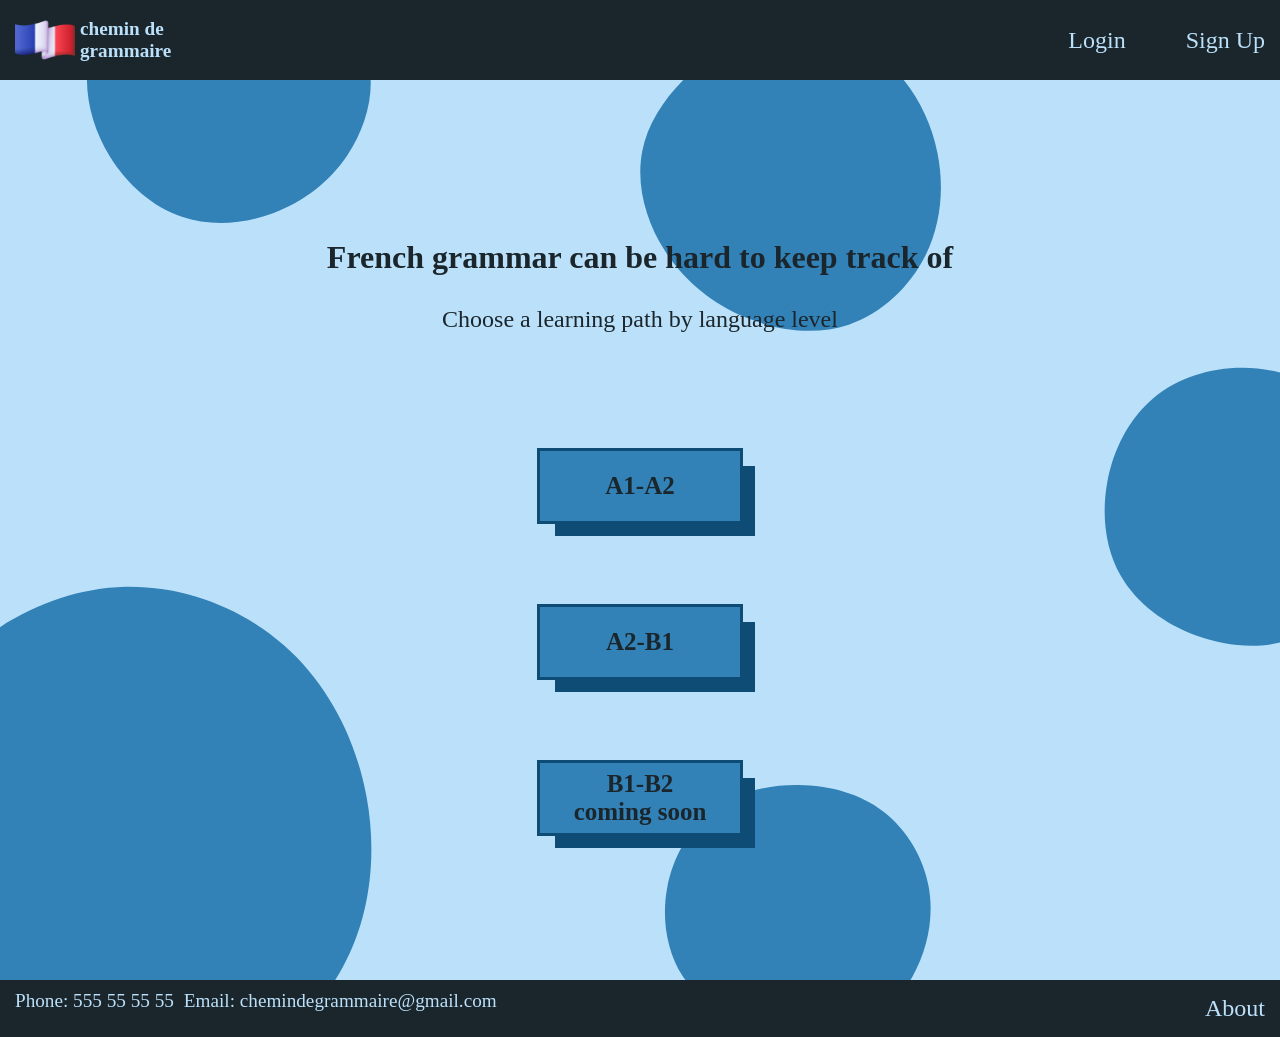
<file: index.html>
<!DOCTYPE html>
<html lang="en">
<head>
    <meta charset="UTF-8">
    <meta name="viewport" content="width=device-width, initial-scale=1.0">
    <title>chemin de grammaire</title>
    <link rel="stylesheet" href="css/style.css" />
</head>
<body>

    <header>
            <a href="index.html" class="logo">
                <img class="logo-photo" src="images/france-flag.png" alt="Logo Name">
                <h1>chemin de<br>grammaire</h1>
            </a>
        <nav>
            <ul>
                <li><a href="log-in.html">Login</a></li>
                <li><a href="sign-up.html">Sign Up</a></li>
            </ul>
        </nav>
    </header>



    <main>
        <section id="main-page">
            <h2 id="description">French grammar can be hard to keep track of</h2>
            <p id="choose-level">Choose a learning path by language level</p>
                <ul class="levels">
                    <li><a href="A1-A2.html"> <p><strong>A1-A2</strong></p></a></li>
                    <li><a href="A2-B1.html"> <p><strong>A2-B1</strong></p></a></li>
                    <li><a href="about.html"> <p><strong>B1-B2 <br> coming soon</strong></p></a></li>
                </ul>
        </section>
    </main>



    <footer>
      <ul>
        <li><a href="tel:+9955555555">Phone: 555 55 55 55</a></li>
        <li><a href="mailto:chemindegrammaire@gmail.com">Email: chemindegrammaire@gmail.com</a></li>
      </ul>
      <a href="about.html">About</a>
    </footer>
    
</body>
</html>
</file>
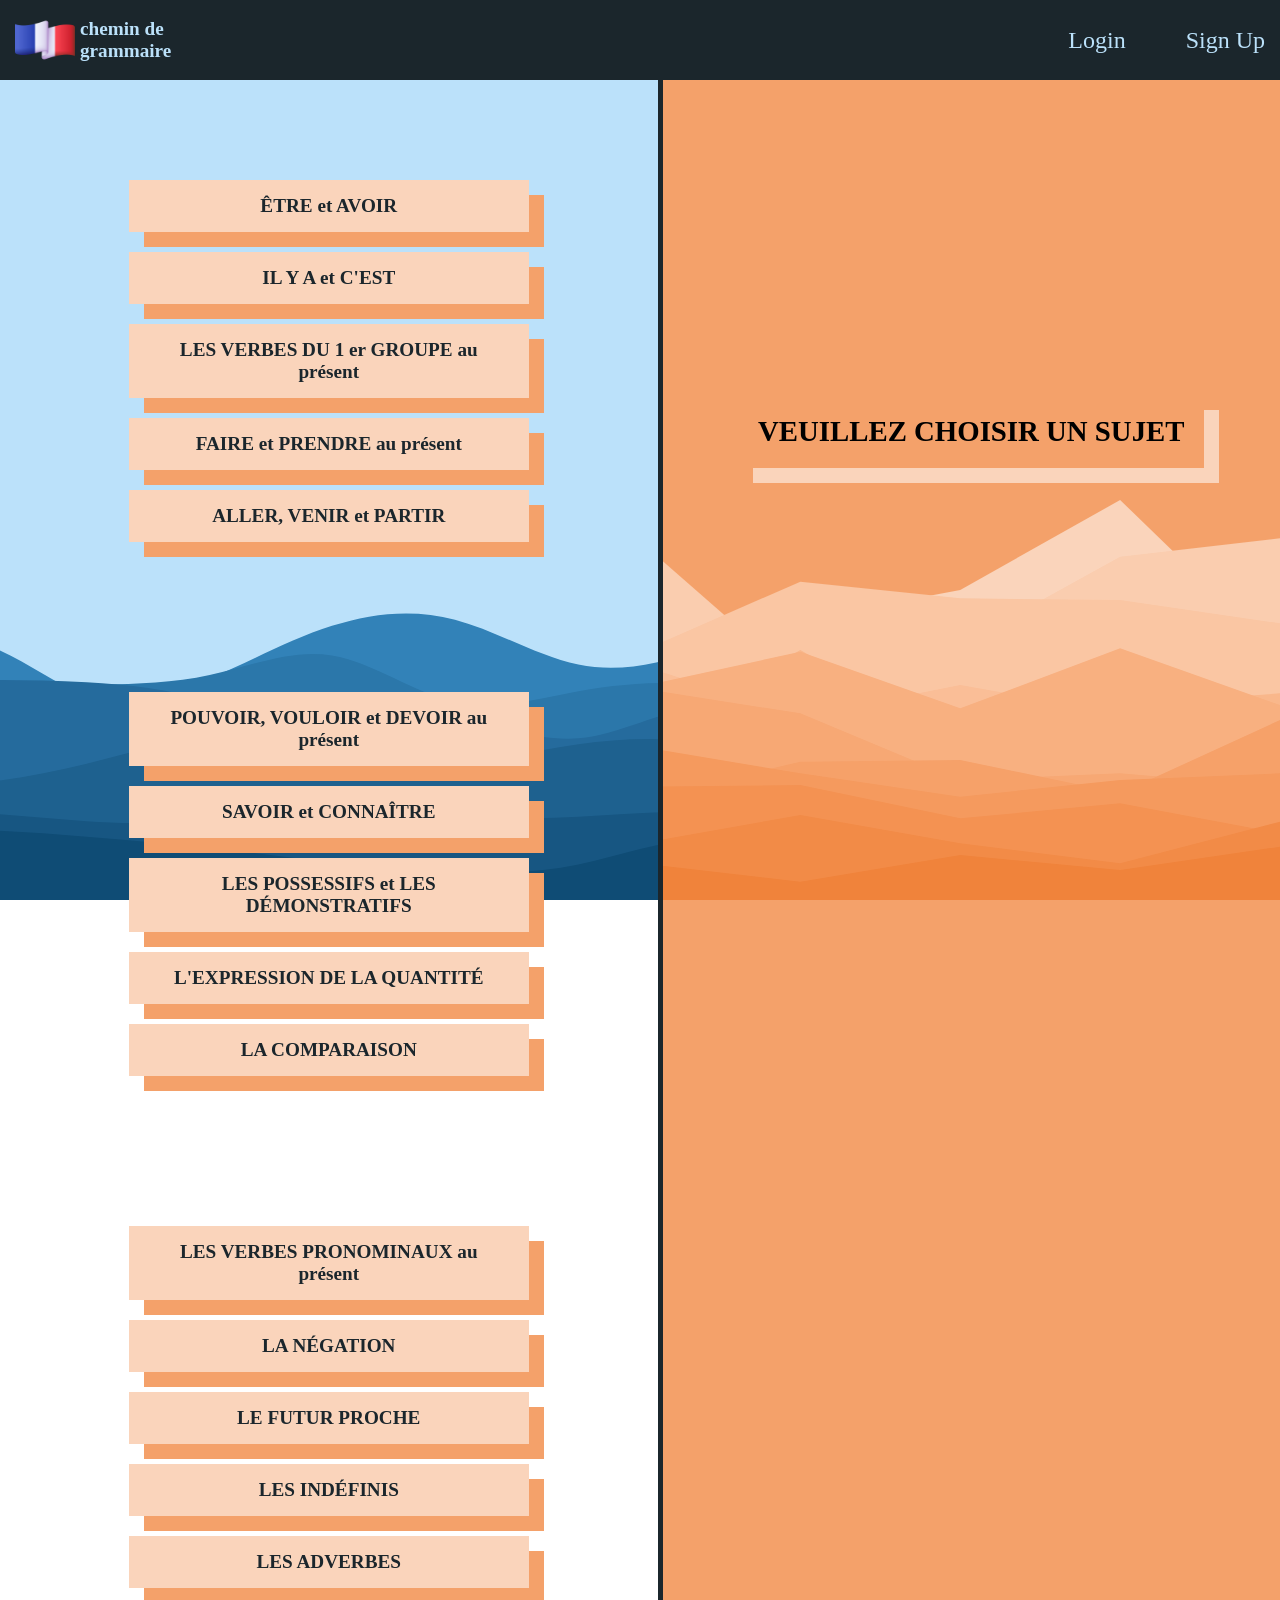
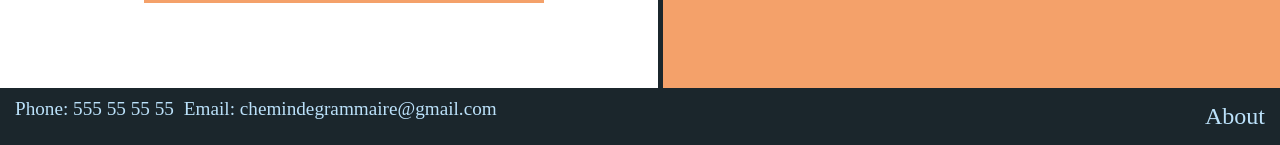
<file: A1-A2.html>
<!DOCTYPE html>
<html lang="en">
<head>
    <meta charset="UTF-8">
    <meta name="viewport" content="width=device-width, initial-scale=1.0">
    <title>Plus de sujets à venir</title>
    <link rel="stylesheet" href="css/style.css" />
</head>
<body>

    <header>
            <a href="index.html" class="logo">
                <img class="logo-photo" src="images/france-flag.png" alt="Logo Name">
                <h1>chemin de<br>grammaire</h1>
            </a>
        <nav>
            <ul>
                <li><a href="log-in.html">Login</a></li>
                <li><a href="sign-up.html">Sign Up</a></li>
            </ul>
        </nav>
    </header>



    <main id="A1-A2">

        <section class="roadmap-steps">

            <ul class="roadmap-steps__chapters1-5">
                <li><a href="#etre-avoir">ÊTRE et AVOIR</a></li>
                <li><a href="#il-y-a-cest">IL Y A et C'EST</a></li>
                <li><a href="#group1-present">LES VERBES DU 1 er GROUPE au présent</a></li>
                <li><a href="#faire-prendre">FAIRE et PRENDRE au présent</a></li>
                <li><a href="#aller-venir-partir">ALLER, VENIR et PARTIR</a></li>
            </ul>
        
            <ul class="roadmap-steps__chapters6-10">
                <li><a href="#pouvoir-vouloir-devoir">POUVOIR, VOULOIR et DEVOIR au présent</a></li>
                <li><a href="#savoir-connaitre">SAVOIR et CONNAÎTRE</a></li>
                <li><a href="#possesifs-demonstratifs">LES POSSESSIFS et LES DÉMONSTRATIFS</a></li>
                <li><a href="#expression-de-la-quantite">L'EXPRESSION DE LA QUANTITÉ</a></li>
                <li><a href="#comparaison">LA COMPARAISON</a></li>
            </ul>
        
            <ul class="roadmap-steps__chapters11-15">
                <li><a href="#verbes-pronominaux">LES VERBES PRONOMINAUX au présent</a></li>
                <li><a href="#negation">LA NÉGATION</a></li>
                <li><a href="#future-proche">LE FUTUR PROCHE</a></li>
                <li><a href="#indefinis">LES INDÉFINIS</a></li>
                <li><a href="#adverbes">LES ADVERBES</a></li>
            </ul>

        </section>



        <section class="details-for-every-topic">

            <div id="etre-avoir" class="detailed-content">
                <h2>ÊTRE et AVOIR</h2>

                <h3>conjugaison au présent (Être)</h3>
                <ul>
                    <li>je suis</li>
                    <li>tu es</li>
                    <li>il/elle/on est</li>
                    <li>nous sommes</li>
                    <li>vous êtes</li>
                    <li>ils/elles/on sont</li>
                </ul>

                <h3>conjugaison au présent (Avoir)</h3>
                <ul>
                    <li>j'ai</li>
                    <li>tu as</li>
                    <li>il/elle/on a</li>
                    <li>nous avons</li>
                    <li>vous avez</li>
                    <li>ils/elles/on ont</li>
                </ul>
            </div>

            <div id="il-y-a-cest" class="detailed-content">
                <h2>IL Y A/IL N'Y A PAS DE...</h2>
                <p>Il y a un bon film à la télévision. Il n'y a pas de problème!</p>

                <h2>C'EST/ CE N'EST PAS</h2>
                <p>C'est mercredi soir. Ce n'est pas joli.</p>
                <p>Qu'est-ce que c'est? - C'est / Ce n'est pas / Ce sont / Ce ne sont pas... </p>
                <p>C'est un film italien. C'est la capitale du Portugal. Ce sont des livres de poche.</p>
                <p>Qui est-ce? C'est qui? - C'est / Ce sont...</p>
                <p>C'est Virginie! Ce sont les amis de Jérôme. C'est le professeur de Pierre.</p>

                <h5>REMARQUE</h5>
                <p class="additional-content">« C'est » exprime l'identité (c'est un ami, c'est Paul) ou un commentaire (c'est facile). « Il y a » exprime la présence, l'existence, la localisation (il y a une pharmacie ici = une pharmacie existe ici).</p>

                <h2>L'ADJECTIF QUALIFICATIF</h2>
                <ul>
                    <li>un garçon intelligent il est intelligent <span class="sub-sub-information">(masculin singulier)</span></li>
                    <li>une fille intelligente elle est intelligente <span class="sub-sub-information"> (féminin singulier)</span></li>
                    <li>des garçons intelligents ils sont intelligents<span class="sub-sub-information">(masculin pluriel)</span></li>
                    <li>des filles intelligentes elles sont intelligentes<span class="sub-sub-information">(féminin pluriel)</span></li>
                </ul>
                <h3>PLACE DE L'ADJECTIF</h3>
                <ul>
                    <li>En général, après le nom: une voiture confortable, un film extraordinaire.</li>
                    <li>Toujours après le nom pour la nationalité et la couleur: un auteur allemand, un stylo bleu.</li>
                    <li>Souvent avant le nom pour: bon, mauvais, petit, grand, beau, nouveau, jeune, vieux... :une belle femme, un bon gâteau, une mauvaise idée...</li>
                </ul>
            </div>
            
            <div id="group1-present" class="detailed-content">
                <h2>LE PRÉSENT DES VERBES EN -ER</h2>
                <h4>Exemple: TROUVER</h4>
                    <ul>
                        <li><strong>Forme affirmative</strong></li>
                        <li>Je trouve</li>
                        <li>Tu trouves</li>
                        <li>Il/Elle/On trouve</li>
                        <li>Nous trouvons</li>
                        <li>Vous trouvez</li>
                        <li>Ils/Elles/On trouvent</li>
                    </ul>
                    <ul>
                        <li><strong>Forme négative</strong></li>
                        <li>Je ne trouve pas</li>
                        <li>Tu ne trouves pas</li>
                        <li>Il/Elle/On ne trouve pas</li>
                        <li>Nous ne trouvons pas</li>
                        <li>Vous ne trouvez pas</li>
                        <li>Ils/Elles/On ne trouvent pas</li>
                    </ul>

                <h3>VALEUR DU PRÉSENT</h3>
                <p>On utilise le présent pour exprimer une action régulière - je travaille ici (tous les jours) - ou momentanée - je travaille ici (maintenant, particulièrement).</p>
            </div>

            <div id="faire-prendre" class="detailed-content">
                <h2>FAIRE</h2>
                <ul>
                    <li><strong>Forme affirmative</strong></li>
                    <li>Je fais</li>
                    <li>Tu fais</li>
                    <li>Il/Elle/On fait</li>
                    <li>Nous faisons</li>
                    <li>Vous faites</li>
                    <li>Ils/Elles/On font</li>
                </ul>
                <ul>
                    <li><strong>Forme négative</strong></li>
                    <li>Je ne fais pas</li>
                    <li>Tu ne fais pas</li>
                    <li>Il/Elle/On ne fait pas</li>
                    <li>Nous ne faisons pas</li>
                    <li>Vous ne faites pas</li>
                    <li>Ils/Elles/On ne font pas</li>
                </ul>

                <h2>PRENDRE</h2>
                <ul>
                    <li><strong>Forme affirmative</strong></li>
                    <li>Je prends</li>
                    <li>Tu prennes</li>
                    <li>Il/Elle/On prend</li>
                    <li>Nous prenons</li>
                    <li>Vous prenez</li>
                    <li>Ils/Elles/On prennent</li>
                </ul>
                <ul>
                    <li><strong>Forme négative</strong></li>
                    <li>Je ne prends pas</li>
                    <li>Tu ne prends pas</li>
                    <li>Il/Elle/On ne prend pas</li>
                    <li>Nous ne prenons pas</li>
                    <li>Vous ne prenez pas</li>
                    <li>Ils/Elles/On ne prennent pas</li>
                </ul>

            </div>

            <div id="aller-venir-partir" class="detailed-content">
                <h2>ALLER</h2>
                <ul>
                    <li><strong>Forme affirmative</strong></li>
                    <li>Je vais</li>
                    <li>Tu vas</li>
                    <li>Il/Elle/On va</li>
                    <li>Nous allons</li>
                    <li>Vous allez</li>
                    <li>Ils/Elles/On vont</li>
                </ul>
                <ul>
                    <li><strong>Forme négative</strong></li>
                    <li>Je ne vais pas</li>
                    <li>Tu ne vas pas</li>
                    <li>Il/Elle/On ne va pas</li>
                    <li>Nous ne allons pas</li>
                    <li>Vous ne allez pas</li>
                    <li>Ils/Elles/On ne vont pas</li>
                </ul>

                <h2>VENIR</h2>
                <ul>
                    <li><strong>Forme affirmative</strong></li>
                    <li>Je viens</li>
                    <li>Tu viens</li>
                    <li>Il/Elle/On vient</li>
                    <li>Nous venons</li>
                    <li>Vous venez</li>
                    <li>Ils/Elles/On viennent</li>
                </ul>
                <ul>
                    <li><strong>Forme négative</strong></li>
                    <li>Je ne viens pas</li>
                    <li>Tu ne viens pas</li>
                    <li>Il/Elle/On ne vient pas</li>
                    <li>Nous ne venons pas</li>
                    <li>Vous ne venez pas</li>
                    <li>Ils/Elles/On ne viennent pas</li>
                </ul>
                
                <h2>PARTIR</h2>
                <ul>
                    <li><strong>Forme affirmative</strong></li>
                    <li>Je pars</li>
                    <li>Tu pars</li>
                    <li>Il/Elle/On part</li>
                    <li>Nous partons</li>
                    <li>Vous partez</li>
                    <li>Ils/Elles/On partent</li>
                </ul>
                <ul>
                    <li><strong>Forme négative</strong></li>
                    <li>Je ne pars pas</li>
                    <li>Tu ne pars pas</li>
                    <li>Il/Elle/On ne part pas</li>
                    <li>Nous ne partons pas</li>
                    <li>Vous ne partez pas</li>
                    <li>Ils/Elles/On ne partent pas</li>
                </ul>
            </div>

            <div id="pouvoir-vouloir-devoir" class="detailed-content">
                <h2>POUVOIR</h2>
                <ul>
                    <li><strong>Forme affirmative</strong></li>
                    <li>Je peux</li>
                    <li>Tu peux</li>
                    <li>Il/Elle/On peut</li>
                    <li>Nous pouvons</li>
                    <li>Vous pouvez</li>
                    <li>Ils/Elles/On peuvent</li>
                </ul>
                <ul>
                    <li><strong>Forme négative</strong></li>
                    <li>Je ne peux pas</li>
                    <li>Tu ne peux pas</li>
                    <li>Il/Elle/On ne peut pas</li>
                    <li>Nous ne pouvons pas</li>
                    <li>Vous ne pouvez pas</li>
                    <li>Ils/Elles/On ne peuvent pas</li>
                </ul>
                <p class="sub-information">Demander, donner la permission ou, au contraire, interdire</p>
                <p class="sub-sub-information">Maman, est-ce que je peux aller chez Vincent? - Oui, tu peux aller chez Vincent.</p>

                <p class="sub-information">Demander à quelqu'un de faire quelque chose</p>
                <p class="sub-sub-information">Tu peux venir avec moi? Est-ce que vous pouvez répéter lentement, s'il vous plaît?</p>

                <h2>VOULOIR</h2>
                <ul>
                    <li><strong>Forme affirmative</strong></li>
                    <li>Je veux</li>
                    <li>Tu veux</li>
                    <li>Il/Elle/On veut</li>
                    <li>Nous voulons</li>
                    <li>Vous voulez</li>
                    <li>Ils/Elles/On veulent</li>
                </ul>
                <ul>
                    <li><strong>Forme négative</strong></li>
                    <li>Je ne veux pas</li>
                    <li>Tu ne veux pas</li>
                    <li>Il/Elle/On ne veut pas</li>
                    <li>Nous ne voulons pas</li>
                    <li>Vous ne voulez pas</li>
                    <li>Ils/Elles/On ne veulent pas</li>
                </ul>
                <p class="sub-information">Proposition</p>
                <p class="sub-sub-information">Vous voulez un café? Tu veux aller au cinéma?</p>

                <p class="sub-information">Volonté</p>
                <p class="sub-sub-information">Elle veut étudier l'espagnol. Nous ne voulons pas quitter Prague.</p>

                <h2>DEVOIR</h2>
                <ul>
                    <li><strong>Forme affirmative</strong></li>
                    <li>Je dois</li>
                    <li>Tu dois</li>
                    <li>Il/Elle/On doit</li>
                    <li>Nous devons</li>
                    <li>Vous devez</li>
                    <li>Ils/Elles/On doivent</li>
                </ul>
                <ul>
                    <li><strong>Forme négative</strong></li>
                    <li>Je ne dois pas</li>
                    <li>Tu ne dois pas </li>
                    <li>Il/Elle/On ne doit pas</li>
                    <li>Nous ne devons pas</li>
                    <li>Vous ne devez pas</li>
                    <li>Ils/Elles/On ne doivent pas</li>
                </ul>

                <p class="sub-information">Obligation</p>
                <p class="sub-sub-information">Nous devons réserver des billets de train. Qu'est-ce que je dois faire? Tu dois partir ?</p>

            </div>

            <div id="savoir-connaitre" class="detailed-content">
                <h2>SAVOIR</h2>
                <ul>
                    <li><strong>Forme affirmative</strong></li>
                    <li>Je sais</li>
                    <li>Tu sais</li>
                    <li>Il/Elle/On sait</li>
                    <li>Nous savons</li>
                    <li>Vous savez</li>
                    <li>Ils/Elles/On savent</li>
                </ul>
                <ul>
                    <li><strong>Forme négative</strong></li>
                    <li>Je ne sais pas</li>
                    <li>Tu ne sais pas</li>
                    <li>Il/Elle/On ne sait pas</li>
                    <li>Nous ne savons pas</li>
                    <li>Vous ne savez pas</li>
                    <li>Ils/Elles/On ne savent pas</li>
                </ul>

                <p class="sub-information">Avec qui, que, pourquoi, quand, où, comment...</p>
                <p class="sub-sub-information">Je sais où il habite. Vous savez quand il arrive? Tu sais qu'il est marié ?</p>

                <p class="sub-information">Avec un infinitif</p>
                <p class="sub-sub-information">Je sais conduire. Il ne sait pas nager.</p>

                <p class="sub-information">Seul, comme réponse</p>
                <p class="sub-sub-information">Où est Guillaume? - Je ne sais pas ! <br> Agathe travaille à Paris. - Oui, je sais!</p>
                
                <h2>CONNAÎTRE</h2>
                <ul>
                    <li><strong>Forme affirmative</strong></li>
                    <li>Je connais</li>
                    <li>Tu connais</li>
                    <li>Il/Elle/On connait</li>
                    <li>Nous connaissons</li>
                    <li>Vous connaissez</li>
                    <li>Ils/Elles/On connaissent</li>
                </ul>
                <ul>
                    <li><strong>Forme négative</strong></li>
                    <li>Je ne connais pas</li>
                    <li>Tu ne connais pas</li>
                    <li>Il/Elle/On ne connait pas</li>
                    <li>Nous ne connaissons pas</li>
                    <li>Vous ne connaissez pas</li>
                    <li>Ils/Elles/On ne connaissent pas</li>
                </ul>

                <p class="sub-information">Un lieu</p>
                <p class="sub-sub-information">Je connais un bon restaurant. Il connaît bien l'Amérique latine. Tu connais Fontainebleaи ?</p>

                <p class="sub-information">Une personne</p>
                <p class="sub-sub-information">Vous connaissez Virginie ? Je ne connais pas ce cinéaste.</p>
            </div>

            <div id="possesifs-demonstratifs" class="detailed-content">
                <h2>LES ADJECTIFS POSSESSIFS</h2>
                <ul>
                    <li><strong>Masculin</strong></li>
                    <li>mon père</li>
                    <li>ton père</li>
                    <li>son père</li>
                    <li>notre père</li>
                    <li>votre père</li>
                    <li>leur père</li>
                </ul>

                <ul>
                    <li><strong>Féminin</strong></li>
                    <li>ma mère</li>
                    <li>ton mère</li>
                    <li>sa mère</li>
                    <li>notre mère</li>
                    <li>votre mère</li>
                    <li>leur mère</li>
                </ul>

                <ul>
                    <li><strong>Pluriel</strong></li>
                    <li>mes parents</li>
                    <li>tes parents</li>
                    <li>ses parents</li>
                    <li>nos parents</li>
                    <li>vos parents</li>
                    <li>leurs parents</li>
                </ul>

                <p class="sub-information">L'adjectif possessif s'accorde avec le nom qui suit.</p>
                <ul class="special-sub-information">
                <li>le sac -> mon sac, ton sac, son sac...</li>
                <li>la voiture -> ma voiture, ta voiture, sa voiture...</li>
                <li>les problèmes -> mes problèmes, tes problèmes, ses problèmes...</li>
                </ul>

                <p class="sub-information">Quand "on" remplace  "nous", les possessifs sont notre et nos.</p>
                <p class="sub-sub-information">On prend notre sac et nos clés.</p>

                <div class="special-information">
                <p>Si le mot féminin commence par une voyelle, on remplace ma, ta, sa par mon, ton, son.</p>
                <ul class="special-sub-information">
                <li>ma amie -> mon amie</li>
                <li>ta idée -> ton idée</li>
                <li>sa opinion -> son opinion</li>
                </ul>
                </div>


                <h2>LES ADJECTIFS DÉMONSTRATIFS</h2>
                <p>L'adjectif démonstratif s'accorde avec le nom qui suit.</p>
                <ul>
                    <li>le pantalon -> ce pantalon</li>
                    <li>la jupe -> cette jupe</li>
                    <li>les pantalons -> ces pantaloons</li>
                    <li>les jupes -> ces jupes</li>
                </ul>

                <p class="sub-information">Si le nom masculin ou l'adjectif commencent par a, e, i, o, u, et parfois h: ce = cet</p>
                <ul class="sub-sub-information">
                    <li>un appartement -> cet appartement</li>
                    <li>un hôtel -> cet hôtel</li>
                    <li>un acident -> cet accident, cet horrible accident</li>
                </ul>
            </div>


            <div id="expression-de-la-quantite" class="detailed-content">
                <h2>UNE CERTAINE QUANTITÉ, NON PRÉCISÉE</h2>
                <div>
                <h3>DU + nom masculin</h3>
                <ul>
                    <li>le pain -> du pain</li>
                    <li>le beurre -> du beurre</li>
                    <li>le poulet -> du poulet</li>
                </ul>

                <h3>PAS DE + nom masculin</h3>
                <ul>
                    <li>pas de pain</li>
                    <li>pas de beurre</li>
                    <li>pas de poulet</li>
                </ul>
                </div>

                <div>
                    <h3>DE LA + nom féminin</h3>
                    <ul>
                        <li>la confiture -> de la confiture</li>
                        <li>la sauce -> de la sauce</li>
                    </ul>

                    <h3>PAS DE + nom féminin</h3>
                    <ul>
                        <li>pas de confiture</li>
                        <li>pas de sauce</li>
                    </ul>
                </div>

                <div>
                    <h3>DE L'+ nom commençant par une voyelle ou un h</h3>
                    <ul>
                        <li>l`eau -> de l`eau</li>
                        <li>l`huile -> de l`huile</li>
                    </ul>

                    <h3>PAS D' + nom commençant par une voyelle ou un h </h3>
                    <ul>
                        <li>pas d`eau</li>
                        <li>pas d`huile</li>
                    </ul>
                </div>

                <div>
                    <h3>DES + nom pluriel</h3>
                    <ul>
                        <li>les céréales -> des céréales</li>
                        <li>les fruits -> des fruits</li>
                    </ul>

                    <h3>PAS DES + nom pluriel</h3>
                    <ul>
                        <li>pas de céréales </li>
                        <li>pas de fruits</li>
                    </ul>
                </div>



                <h2>UNE QUANTITÉ PRÉCISÉE</h2>
                <ul>
                    <li>Un kilo <strong>de</strong> pommes de terre, un kilo <strong>d'</strong>oranges</li>
                    <li>300 grammes <strong>de</strong> cerises</li>
                    <li>Un litre <strong>de</strong> lait, un litre <strong>d'</strong>huile</li>
                    <li>Un tube <strong>de</strong> dentifrice</li>
                    <li>Un pot <strong>de</strong> confiture</li>
                    <li>Un paquet <strong>de</strong> biscuits</li>
                    <li>Une boîte <strong>de</strong> petits pois</li>
                    <li>Une bouteille <strong>de</strong> cidre, une bouteille <strong>d'</strong>eau</li>
                    <li>Trop <strong>de</strong> sucre</li>
                    <li>Beaucoup <strong>de</strong> problèmes, beaucoup <strong>d'</strong>amis</li>
                    <li>Un peu <strong>de</strong> crème</li>
                    <li>Quelques tomates</li>
                    <li>Trois ou quatre oranges</li>
                </ul>
            </div>




            <div id="comparaison" class="detailed-content">
                <h2>LE COMPARATIF</h2>
                <div>
                    <h3>PLUS + adjectif ou adverbe + QUE</h3>
                    <p>Marseille est plus grand qu'Avignon.</p>
                    <p>Lise parle plus clairement que Frédéric.</p>

                    <div class="special-information">
                        <p><s>plus bien</s> = mieux</p>
                        <p><s>plus bon</s> = meilleur</p>
                    </div>

                    <h3>verbe + PLUS QUE</h3>
                    <p>Alain travaille plus que son collègue.</p>
                    <p>Michel joue du piano mieux que moi.</p>

                    <h3>PLUS DE + nom + QUE</h3>
                    <p>J'ai plus de travail qu'avant.</p>
                    <p>Clémentine a plus d'amis que Christine.</p>
                </div>

                <div>
                    <h3>MOINS + adjectif ou adverbe + QUE</h3>
                    <p>Avignon est moins grand que Marseille.</p>
                    <p>Henri téléphone moins souvent que Benoît.</p>

                    <h3>verbe + MOINS QUE</h3>
                    <p>Elle fume moins qu'avant.</p>

                    <h3>MOINS DE + nom + QUE</h3>
                    <p>Ils ont moins d'argent qu'avant.</p>
                    <p>Léa fait moins de voyages qu'Angélique.</p>
                </div>

                <div>
                    <h3>AUSSI + adjectif ou adverbe + QUE</h3>
                    <p>Jeanne est aussi jolie que Viviane.</p>
                    <p>La Bourgogne est aussi belle que la Bretagne.</p>
                    <p>Frank joue aussi bien de la flûte que Cédric.</p>


                    <h3>verbe + AUTANT QUE</h3>
                    <p>Il travaille autant que sa femme.</p>

                    <h3>AUTANT DE + nom + QUE</h3>
                    <p>Luc a autant de clients que l'année dernière.</p>
                    <p>Il y a autant de touristes que d'habitude.</p>
                </div>


                <h2>LE SUPERLATIF</h2>
                <h3>LE PLUS, LA PLUS, LES PLUS</h3>
                <p>Ma ville est la plus belle ville du monde ! Victor Hugo est l'écrivain français le plus connu.</p>

                <h3>LE MOINS, LA MOINS, LES MOINS</h3>
                <p>Ce billet d'avion est le moins cher. L'exercice n° 15 est le moins difficile.</p>

                <h2>AUTRE STRUCTURE DE COMPARAISON</h2>
                <h3>COMME</h3>
                <p>Comme son père, David est grand. Je fais comme toi, je prends un café.</p>
            </div>


            <div id="verbes-pronominaux" class="detailed-content">
                <h2>STRUCTURE DES VERBES PRONOMINAUX</h2>
                <p>Tous les verbes pronominaux sont composés d'un pronom et d'un verbe: se <strong>lever</strong>, <strong>se préparer</strong>, <strong>s'habiller</strong>. La conjugaison est celle du verbe de base.</p>

                <h3>SE COUCHER</h3>
                <ul>
                    <li><strong>Forme affirmative</strong></li>
                    <li>Je me couche</li>
                    <li>Tu te couches</li>
                    <li>Il/Elle/On se couche</li>
                    <li>Nous nous couchons</li>
                    <li>Vous vous couchez</li>
                    <li>Ils/Elles se couchent</li>
                </ul>

                <ul>
                    <li><strong>Forme négative</strong></li>
                    <li>Je ne me couche pas</li>
                    <li>Tu ne te couches pas</li>
                    <li>Il/Elle/On ne se couche pas</li>
                    <li>Nous ne nous couchons pas</li>
                    <li>Vous ne vous couchez pas</li>
                    <li>Ils/Elles ne se couchent pas</li>
                </ul>
                
                <h2>VERBES PRONOMINAUX RÉFLÉCHIS</h2>
                <p>On fait l'action sur soi-même.</p>
                <p><strong>LAVER</strong>: Je lave la voiture. -> <strong>SE LAVER</strong>: Je <strong>me</strong> lave. (je lave moi-même)</p>
                <p><strong>COUCHER</strong>: Je couche le bébé à 19 heures. -> <strong>SE COUCHER</strong>: Je <strong>me</strong> couche à 23 heures.</p>


                <h2>VERBES PRONOMINAUX RÉCIPROQUES</h2>
                <p>Deux personnes font l'action l'une vers l'autre.</p>
                <p><strong>AIMER</strong> : Christian aime Anne. -> <strong>S'AIMER</strong> : Christian et Anne <strong>s'aiment</strong>. (l'un l'autre)</p>
                <p><strong>TÉLÉPHONER</strong> : Je téléphone à Michel. -> <strong>SE TÉLÉPHONER</strong> : Michel et moi, nous <strong>nous</strong> téléphonons tous les jours.</p>


                <h2>AUTRES VERBES PRONOMINAUX</h2>
                <p><strong>SE SOUVENIR DE</strong> : Je <strong>me</strong> souviens de cette soirée !</p>
                <p><strong>SE MOQUER DE</strong> : Il <strong>se</strong> moque de moi.</p>
            </div>

            <div id="negation" class="detailed-content">
                <h2>LA NÉGATION COMPLEXE</h2>

                <h3>Sur la construction NE + verbe conjugué + PAS, il existe des variations :</h3>
                <p>Je ne comprends pas du tout!</p>
                <p>Il ne parle pas un mot de français.</p>

                <h3>NE + verbe conjugué + PLUS</h3>
                <p>Je ne sais plus. (expression idiomatique = j'ai oublié)</p>
                <p>Il ne joue plus au rugby. (maintenant, il joue au tennis)</p>

                <h3>NE + verbe conjugué + JAMAIS</h3>
                <p>Vous allez quelquefois au théâtre? - Non, nous n'allons jamais au théâtre.</p>
                <p>Il téléphone de temps en temps à son oncle ? - Non, il ne téléphone jamais à son oncle.</p>

                <h3>NE + verbe conjugué + PERSONNE</h3>
                <p>Elle connaît quelqu'un ? - Non, elle ne connaît personne ici.</p>
                <p>Tu vois quelqu'un? - Non, je ne vois personne.</p>

                <h3>NE + verbe conjugué + RIEN</h3>
                <p>Il sait quelque chose ? -  Non, il ne sait rien. (= pas une seule chose)</p>
                <p>Elle mange quelque chose de bon? - Non, elle ne mange rien de bon!</p>

                <h3>NE + verbe conjugué + AUCUN(E) + nom</h3>
                <p>Elle a des amis? -  Non, elle n'a aucun ami, ici. (= pas un seul ami)</p>
                <p>Ils ont des problèmes? - Non, ils n'ont aucun problème !</p>

                <h3>PERSONNE NE + verbe conjugué</h3>
                <p>Personne ne sait où il est.</p>
                <p>Personne ne m'aime !</p>

                <h3>RIEN NE + verbe conjugué</h3>
                <p>Rien n'est possible. Rien ne marche !</p>

                <h3>Combinaisons</h3>
                <p>Je ne vois plus jamais...</p>
                <p>Il ne boit jamais rien.</p>
            </div>

            <div id="future-proche" class="detailed-content">
                <h2>CONSTRUCTION DU FUTUR PROCHE</h2>
                <p>Le futur proche est construit avec le verbe <strong>aller > au présent + infinitif.</strong></p>

                <h3>PARTIR</h3>
                <p><strong>Forme affirmative</strong></p>
                <ul>
                    <li>Je vais partir</li>
                    <li>Tu vas partir</li>
                    <li>Il/Elle/On va partir</li>
                    <li>Nous allons partir</li>
                    <li>Vous allez partir</li>
                    <li>Ils/Elles vont partir</li>
                </ul>

                <p><strong>Forme négative</strong></p>
                <ul>
                    <li>Je ne vais pas partir</li>
                    <li>Tu ne vas pas partir</li>
                    <li>Il/Elle/On ne va pas partir</li>
                    <li>Nous n`allons pas partir</li>
                    <li>Vous n`llez pas partir</li>
                    <li>Ils/Elles ne vont pas partir</li>
                </ul>

                <h2>VERBES PRONOMINAUX</h2>
                <h3>SE LEVER</h3>
                <p><strong>Forme affirmative</strong></p>
                <ul>
                    <li>Je vais me lever</li>
                    <li>Tu vas te lever</li>
                    <li>Il/Elle/On va se lever</li>
                    <li>Nous allons nous lever</li>
                    <li>Vous allez vous lever</li>
                    <li>Ils/Elles vont se lever</li>
                </ul>

                <p><strong>Forme négative</strong></p>
                <ul>
                    <li>Je ne vais pas me lever</li>
                    <li>Tu ne vas pas te lever</li>
                    <li>Il/Elle/On ne va pas se lever</li>
                    <li>Nous n`allons pas nous lever</li>
                    <li>Vous n`allez pas vous lever</li>
                    <li>Ils/Elles ne vont pas se lever</li>
                </ul>

                <h2>UTILISATION</h2>
                <p>Le futur proche exprime une intention, une décision relativement sûre. (pour le futur simple, voirchapitres 22 et 23)</p>
                <p>L'action peut être immédiate, ou non. Dans tous les cas, elle est considérée comme très probable ou même certaine.</p>
                <p>On peut utiliser le futur proche comme un impératif : Nous allons maintenant travailler sur un nouveau projet...</p>
            </div>


            <div id="indefinis" class="detailed-content">
                <h2>TOUT (invariable) ≠ RIEN</h2>
                <p>Il sait tout! Il comprend tout ! + Il ne sait rien ! Il ne comprend rien!</p>
                <p>Tout va bien! Tout est prêt! Rien ne va ! Rien n'est prêt !</p>

                <h2>TOUT LE, TOUTE LA, TOUS LES, TOUTES LES</h2>
                <p>Tout le monde comprend.</p>
                <p>Toute la ville est décorée.</p>
                <p>Tous les voisins sont en vacances.</p>
                <p>Toutes les maisons sont blanches.</p>

                <h2>QUELQUES (= pas beaucoup) <strong class="special-information sub-sub-information">Ce mot est toujours au pluriel.</strong></h2>
                <p>J'ai quelques amis ici.</p>
                <p>J'ai quelques amis ici. Ils vont acheter quelques livres.</p>

                <h2>CERTAIN (E)S (= pas tous...) - D'AUTRES <strong class="special-information sub-sub-information">Ces mots sont toujours au pluriel.</strong></h2>
                <p>Certains font du sport, d'autres font de la musique.</p>
                <p>Dans certaines villes, il y a une salle de concert. Dans d'autres, il n'y a pas de salle.</p>

                <h2>PLUSIEURS (= plus qu'un) <strong class="special-information sub-sub-information">Ce mot est toujours au pluriel.</strong></h2>
                <p>Vous avez des amis étrangers? - Oui, j'ai plusieurs amis étrangers.</p>
                <p>Elle va souvent au cinéma? - Oui, elle va au cinéma plusieurs fois par mois.</p>

                <h2>QUELQU'UN ≠ PERSONNE</h2>
                <p>Je connais quelqu'un qui habite à San Francisco.</p>
                <p>Est-ce que quelqu'un parle le polonais, ici? - Non, personne ne parle le polonais.</p>

                <h2>QUELQUE CHOSE (de + adjectif) ≠ RIEN DE</h2>
                <p>Je cherche quelque chose de joli pour ma chambre. + Je ne trouve rien de beau!</p>
                
                <h2>QUELQUE PART (= dans un endroit indéterminé)</h2>
                <p>Où est le restaurant? - Quelque part dans le centre-ville !</p>

                <h2>CHAQUE</h2>
                <p>Chaque élève a un dictionnaire.</p>
                <p>Quand je suis en vacances, j'envoie chaque fois des cartes postales.</p>
            </div>


            <div id="adverbes" class=detailed-content>
                <h2>QUELQUES ADVERBES</h2>
                <p>Un adverbe modifie un verbe (sauf parfois, être). Un adjectif qualificatif modifie un nom ou sujet du verbe être.</p>

                <h3>BON / BIEN</h3>
                <p>Nous avons une <strong>bonne</strong> idée. Mais: Il travaille <strong>bien.</strong></p>
                <p>Il parle bien japonais.</p>
                <p>Nous allons bien manger.</p>

                <div class="special-information">
                    <p>C'est bon. = le goût est bon</p>
                    <p>C'est bien. = c'est bien... fait</p>
                    <p>c'est bien... dit</p>
                </div>


                <h3>MAUVAIS/MAL</h3>
                <p>Nous avons une <strong>mauvaise</strong> idée. Mais: Il travaille <strong>mal.</strong></p>
                <p>Je parle mal l'allemand.</p>
                <p>Ils vont mal comprendre.</p>



                <h2>CONSTRUCTION DES ADVERBES EN -MENT</h2>
                <h3>L'adverbe est souvent construit sur la forme féminine de l'adjectif.</h3>
                <ul>
                    <li>lent - lent<strong>e</strong>   - lent<strong>ement</strong></li>
                    <li>parfait - parfait<strong>e</strong>     - parfait<strong>ement</strong></li>
                    <li>franc - franc<strong>he</strong>    - franc<strong>ement</strong></li>
                </ul>

                <p class="sub-information">Quand l'adjectif ne change pas de forme au féminin ou bien se termine par une voyelle :</p>
                <p>poli - poli<strong>ment</strong></p>

                <div>
                    <h3>adjectif en -ent et adverbes en -emment</h3>
                    <ul>
                        <li>réc<strong>ent</strong> - réc<strong>emment</strong></li>
                        <li>fréqu<strong>ent</strong> - fréqu<strong>emment</strong></li>
                    </ul>
                </div>

                <div>
                   <h3>adjectif en -ant et adverbes en -amment</h3>
                   <p>cour<strong>ant</strong> - cour<strong>amment</strong></p>
                </div>

                <h3>Un autre adverbe</h3>
                <p>vite = rapid<strong>ement</strong></p>
            </div>
        </section>

    </main>



    <footer>
      <ul>
        <li><a href="tel:+9955555555">Phone: 555 55 55 55</a></li>
        <li><a href="mailto:chemindegrammaire@gmail.com">Email: chemindegrammaire@gmail.com</a></li>
      </ul>
      <a href="about.html">About</a>
    </footer>



    <script src="js/script.js" ></script>
</body>
</html>
</file>
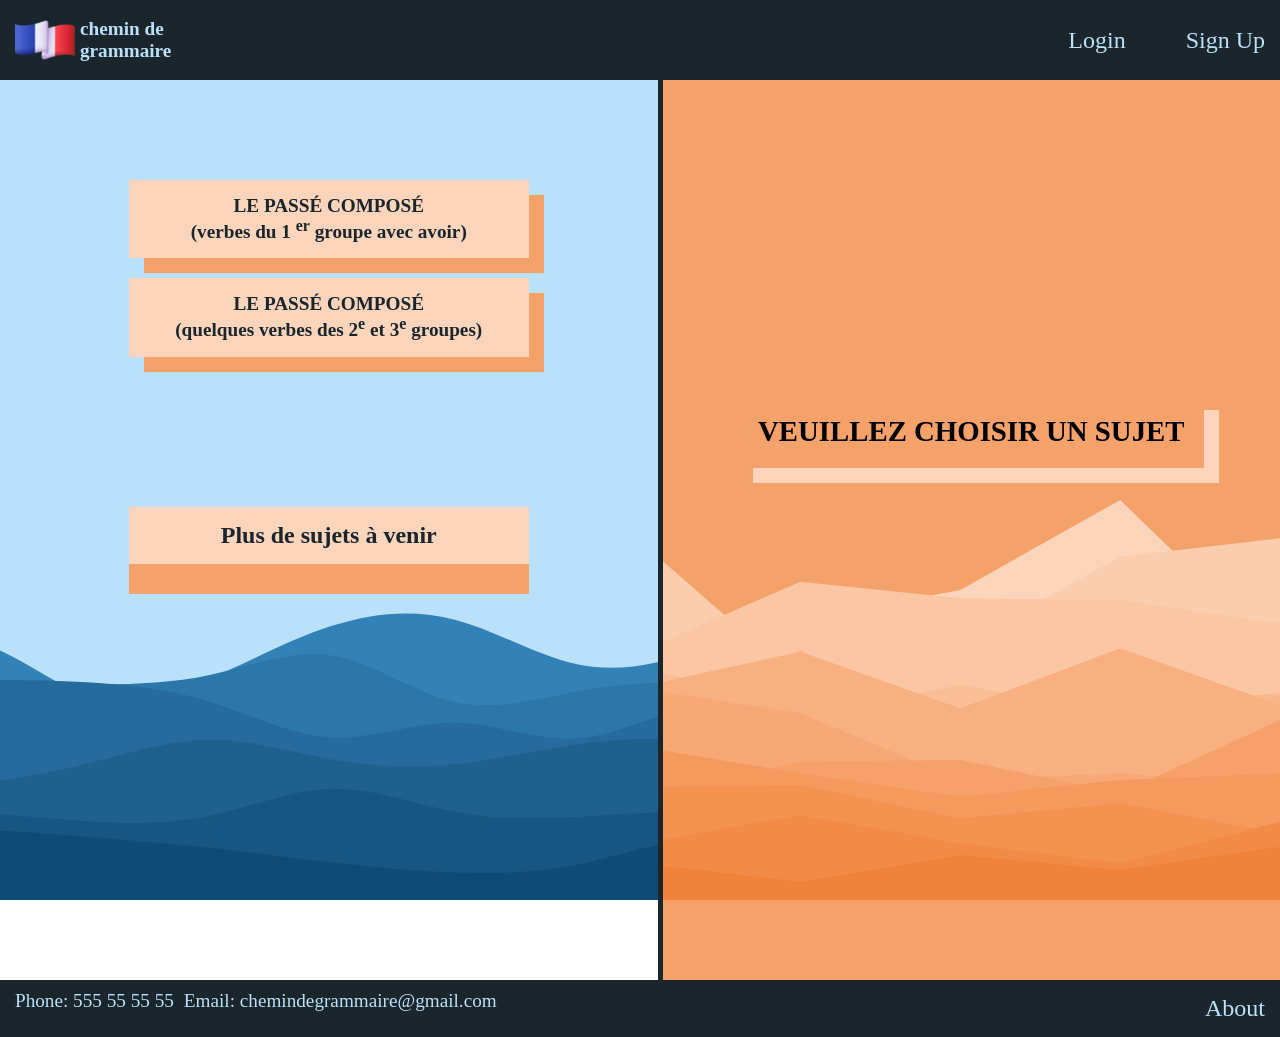
<file: A2-B1.html>
<!DOCTYPE html>
<html lang="en">
<head>
    <meta charset="UTF-8">
    <meta name="viewport" content="width=device-width, initial-scale=1.0">
    <title>chemin de grammaire</title>
    <link rel="stylesheet" href="css/style.css" />
</head>
<body>

    <header>
            <a href="index.html" class="logo">
                <img class="logo-photo" src="images/france-flag.png" alt="Logo Name">
                <h1>chemin de<br>grammaire</h1>
            </a>
        <nav>
            <ul>
                <li><a href="log-in.html">Login</a></li>
                <li><a href="sign-up.html">Sign Up</a></li>
            </ul>
        </nav>
    </header>



    <main id="A2-B1">

        <section class="roadmap-steps">

            <ul class="roadmap-steps__chapters16-20">
                <li><a href="#passe-compose">LE PASSÉ COMPOSÉ <br> (verbes du 1 <sup>er</sup> groupe avec avoir)</a></li>
                <li><a href="#passe-compose-2">LE PASSÉ COMPOSÉ <br> (quelques verbes des 2<sup>e</sup> et 3<sup>e</sup> groupes)</a></li>
            </ul>

            <ul class="roadmap-steps_coming-soon">
                <li><a href="about.html">Plus de sujets à venir</a></li>
            </ul>

        </section>



        <section class="details-for-every-topic">

            <div id="passe-compose" class="detailed-content">
                <h2>FORMATION DU PASSÉ COMPOSÉ</h2>
                <p>Pour la plupart des verbes du premier groupe: <strong>auxiliaire avoir + participe passé</strong></p>
                <p class="example">Exemple: TROUVER</p>
                <ul><strong>Forme affirmative</strong>
                    <li>J'ai trouvé</li>
                    <li>Tu as trouvé</li>
                    <li>Il/Elle/On a trouvé</li>
                    <li>Nous avons trouvé</li>
                    <li>Vous avez trouvé</li>
                    <li>Ils/Elles/On ont trouvé</li>
                </ul>

                <ul><strong>Forme négative</strong>
                    <li>J'ai pas trouvé</li>
                    <li>Tu as pas trouvé</li>
                    <li>Il/Elle/On n'a pas trouvé</li>
                    <li>Nous n'avons pas trouvé</li>
                    <li>Vous n'avez pas trouvé</li>
                    <li>Ils/Elles/On n'ont pas trouvé</li>
                </ul>

                <div class="special-information">
                <p>On peut varier la négation:</p>
                <p class="special-sub-information">Je n'ai jamais trouvé...</p>
                <p class="special-sub-information">Il n'a rien mangé...</p>
                </div>

                <ul>Quelques exemples :
                    <li>PARLER -> j'ai parlé</li>
                    <li>DÉJEUNER -> j'ai déjeuné</li>
                    <li>HABITER -> j'ai habité</li>
                    <li>AIDER -> j'ai aidé</li>
                    <li>JOUER -> j'ai joué</li>
                    <li>ÉTUDIER -> j'ai étudié</li>
                </ul>


                <h2>UTILISATION DU PASSÉ COMPOSÉ</h2>
                <p><strong>Succession d'actions dans le passé.</strong></p>
                <p class=sub-information>Hier, j'ai travaillé, j'ai déjeuné avec des collègues, j'ai téléphoné à ma mère, et le soir, j'ai dîné au restaurant.</p>

                <p><strong>ctions avec une date, un moment ou une durée déterminée.</strong></p>
                <ul>
                    <li>La semaine dernière, nous avons acheté une voiture.</li>
                    <li>En 1999, nous avons visité Chypre.</li>
                    <li>Ce matin, j'ai parlé avec Michel pendant une heure.</li>
                </ul>
            </div>

            <div id="passe-compose-2" class="detailed-content">
                <h2>QUELQUES VERBES DES 2e ET 3e GROUPES</h2>
                <p>Même structure que pour le premier groupe, mais le participe passé est irrégulier.</p>

                <p class="example">Exemple: FINIR</p>
                <ul><strong>Forme affirmative</strong>
                    <li>J'ai fini</li>
                    <li>Tu as fini</li>
                    <li>Il/Elle/On a fini</li>
                    <li>Nous avons fini</li>
                    <li>Vous avez fini</li>
                    <li>Ils/Elles/On ont fini</li>
                </ul>

                <ul><strong>Forme négative</strong>
                    <li>Je n'ai pas fini</li>
                    <li>Tu n'as pas fini</li>
                    <li>Il/Elle/On n'a pas fini</li>
                    <li>Nous n'avons pas fini</li>
                    <li>Vous n'avez pas fini</li>
                    <li>Ils/Elles/On n'ont pas fini</li>
                </ul>

                <p class="example">Exemple: PRENDRE</p>
                <ul><strong>Forme affirmative</strong>
                    <li>J'ai pris</li>
                    <li>Tu as pris</li>
                    <li>Il/Elle/On a pris</li>
                    <li>Nous avons pris</li>
                    <li>Vous avez pris</li>
                    <li>Ils/Elles/On ont pris</li>
                </ul>

                <ul><strong>Forme négative</strong>
                    <li>Je n'ai pas pris</li>
                    <li>Tu n'as pas pris</li>
                    <li>Il/Elle/On n'a pas pris</li>
                    <li>Nous n'avons pas pris</li>
                    <li>Vous n'avez pas pris</li>
                    <li>Ils/Elles/On n'ont pas pris</li>
                </ul>

                <div class=special-information>
                    <p>Même conjugaison pour:</p>
                    <p class="sub-sub-information">COMPRENDRE -> J'ai compris</p>
                    <p class="sub-sub-information">APPRENDRE -> J'ai appris</p>
                </div>

                <p class="example">Exemple: FAIRE</p>
                <ul><strong>Forme affirmative</strong>
                    <li>J'ai fait</li>
                    <li>Tu as fait</li>
                    <li>Il/Elle/On a fait</li>
                    <li>Nous avons fait</li>
                    <li>Vous avez fait</li>
                    <li>Ils/Elles/On ont fait</li>
                </ul>

                <ul><strong>Forme négative</strong>
                    <li>Je n'ai pas fait</li>
                    <li>Tu n'as pas fait</li>
                    <li>Il/Elle/On n'a pas fait</li>
                    <li>Nous n'avons pas fait</li>
                    <li>Vous n'avez pas fait</li>
                    <li>Ils/Elles/On n'ont pas fait</li>
                </ul>

                <div class=special-information>
                    <p>Même conjugaison pour:</p>
                    <p class="sub-sub-information">REFAIRE -> J'ai refait</p>
                    <p class="sub-sub-information">DÉFAIRE -> J'ai défait</p>
                </div>

                <p class="example">Exemple: DIRE</p>
                <ul>
                    <li>J'ai dit</li>
                    <li>Je n'ai pas dit</li>
                </ul>

                <p class="example">Exemple: METTRE</p>
                <ul>
                    <li>J'ai mis</li>
                    <li>Je n'ai pas mis</li>
                </ul>

                <div class=special-information>
                    <p>Même conjugaison pour:</p>
                    <p class="sub-sub-information">PROMETTRE -> J'ai promis</p>
                </div>

                <p class="example">Exemple: ÉCRIRE</p>
                <ul>
                    <li>J'ai écrit</li>
                    <li>Je n'ai pas écrit</li>
                </ul>

                <div class=special-information>
                    <p>Même conjugaison pour:</p>
                    <p class="sub-sub-information">DÉCRIRE -> J'ai décrit</p>
                </div>

                <p class="example">Exemple: OUVRIR</p>
                <ul>
                    <li>J'ai ouvert</li>
                    <li>Je n'ai pas ouvert</li>
                </ul>


                <div class=special-information>
                    <p>Même conjugaison pour:</p>
                    <p class="sub-sub-information">OFFRIR -> J'ai offert</p>
                    <p class="sub-sub-information">DÉCOUVRIR -> J'ai découvert</p>
                    <p class="sub-sub-information">SOUFFRIR→ -> J'ai souffert</p>
                </div>
            </div>
        </section>

    </main>



    <footer>
      <ul>
        <li><a href="tel:+9955555555">Phone: 555 55 55 55</a></li>
        <li><a href="mailto:chemindegrammaire@gmail.com">Email: chemindegrammaire@gmail.com</a></li>
      </ul>
      <a href="about.html">About</a>
    </footer>



    <script src="js/script.js" ></script>
</body>
</html>
</file>
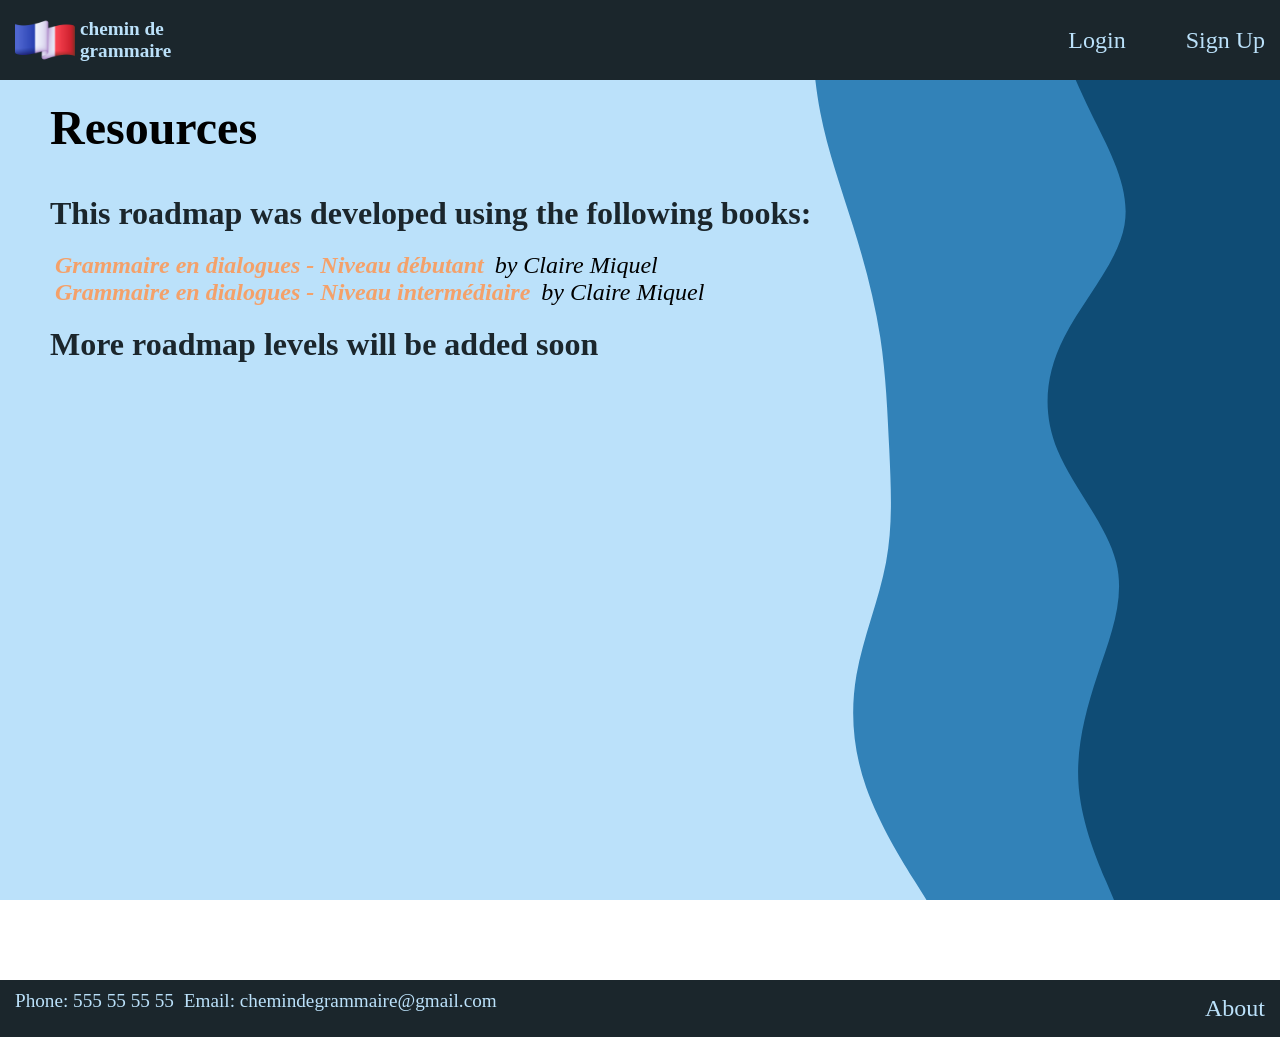
<file: about.html>
<!DOCTYPE html>
<html lang="en">
<head>
    <meta charset="UTF-8">
    <meta name="viewport" content="width=device-width, initial-scale=1.0">
    <title>chemin de grammaire</title>
    <link rel="stylesheet" href="css/style.css" />
</head>
<body>
    <header>
            <a href="index.html" class="logo">
                <img class="logo-photo" src="images/france-flag.png" alt="Logo Name">
                <h1>chemin de<br>grammaire</h1>
            </a>
        <nav>
            <ul>
                <li><a href="log-in.html">Login</a></li>
                <li><a href="sign-up.html">Sign Up</a></li>
            </ul>
        </nav>
    </header>


    <main>
        <section class="references">
            <h2 class="resources-title">Resources</h2>
            <p>This roadmap was developed using the following books:</p>

            <ul class="books">
                <li><a href="https://www.cle-international.com/adolescents/grammaire-en-dialogues-niveau-debutant-a1a2-livre-cd-2eme-edition-9782090380583.html">Grammaire en dialogues - Niveau débutant</a> by Claire Miquel</li>
                <li><a href="https://www.cle-international.com/adolescents/la-nouvelle-grammaire-en-dialogues-niveau-intermediaire-b1-livre-audio-en-ligne-9782090395129.html">Grammaire en dialogues - Niveau intermédiaire</a> by Claire Miquel</li>
            </ul>

            <p>More roadmap levels will be added soon</p>
        </section>
    </main>



    <footer>
      <ul>
        <li><a href="tel:+9955555555">Phone: 555 55 55 55</a></li>
        <li><a href="mailto:chemindegrammaire@gmail.com">Email: chemindegrammaire@gmail.com</a></li>
      </ul>
      <a href="about.html">About</a>
    </footer>
</body>
</html>
</file>
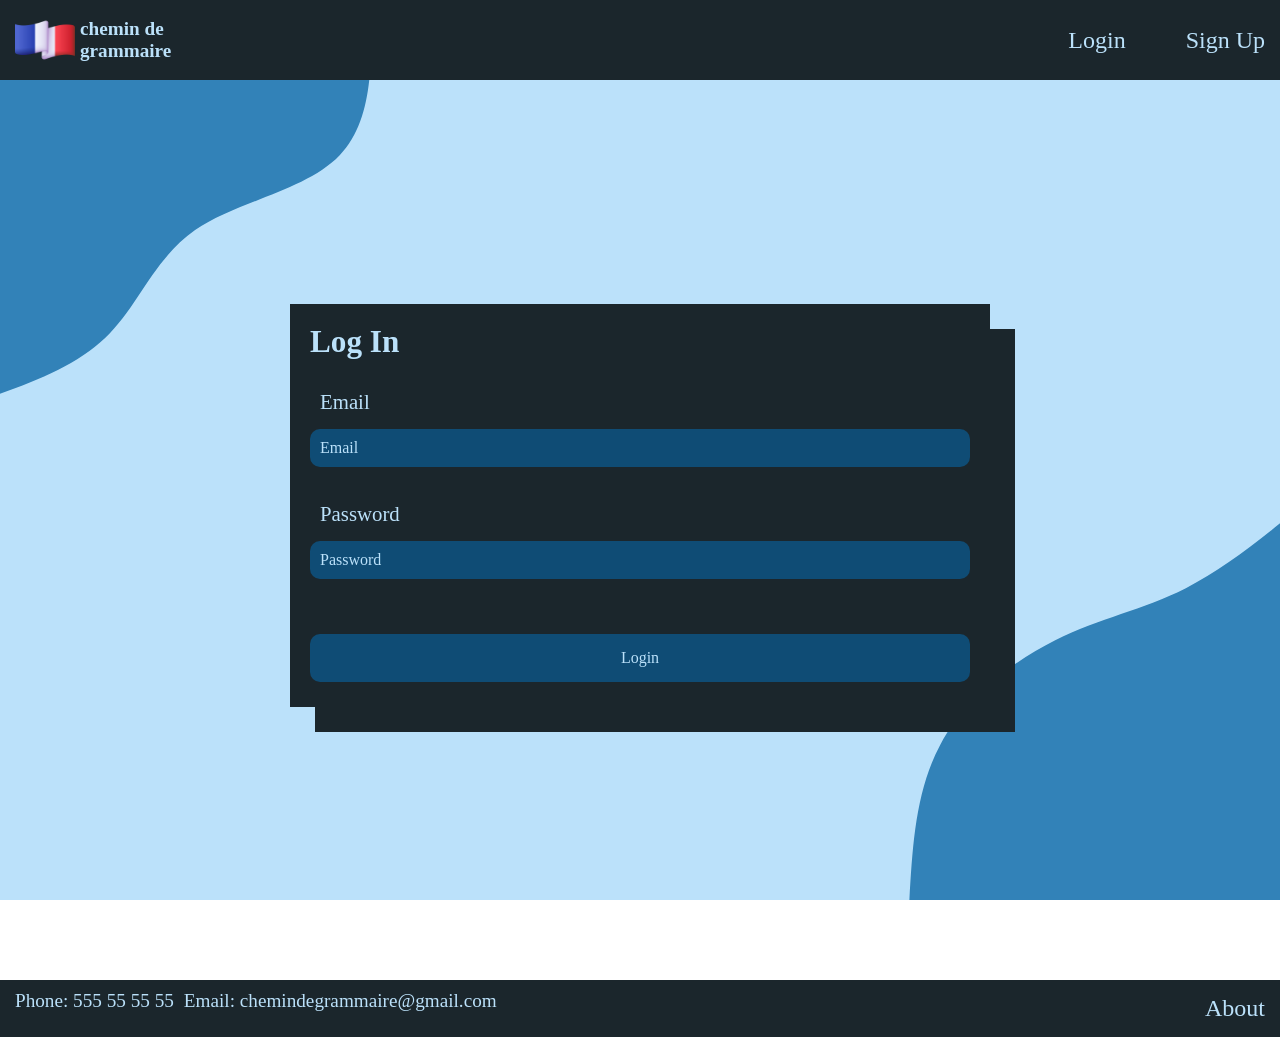
<file: log-in.html>
<!DOCTYPE html>
<html lang="en">
<head>
    <meta charset="UTF-8">
    <meta name="viewport" content="width=device-width, initial-scale=1.0">
    <title>chemin de grammaire</title>
    <link rel="stylesheet" href="css/style.css" />
</head>
<body>
    <header>
            <a href="index.html" class="logo">
                <img class="logo-photo" src="images/france-flag.png" alt="Logo Name">
                <h1>chemin de<br>grammaire</h1>
            </a>
        <nav>
            <ul>
                <li><a href="log-in.html">Login</a></li>
                <li><a href="sign-up.html">Sign Up</a></li>
            </ul>
        </nav>
    </header>

    <main class="signing" id="login">
    <form>
        <fieldset>
            <legend>Log In</legend>
            <h2>Log In</h2>

            <label for="email">Email</label>
            <input
                type="email"
                id="email"
                name="email"
                placeholder="Email"
                required
            />

            <label for="password">Password</label>
            <input
                type="password"
                id="password"
                name="password"
                placeholder="Password"
                required
            />


            <input 
                class = "submit"
                type="submit"
                id="submit"
                name="login"
                value="Login"
            />

        </fieldset>
    </form>

    </main>



    <footer>
      <ul>
        <li><a href="tel:+9955555555">Phone: 555 55 55 55</a></li>
        <li><a href="mailto:chemindegrammaire@gmail.com">Email: chemindegrammaire@gmail.com</a></li>
      </ul>
      <a href="about.html">About</a>
    </footer>
</body>
</html>
</file>
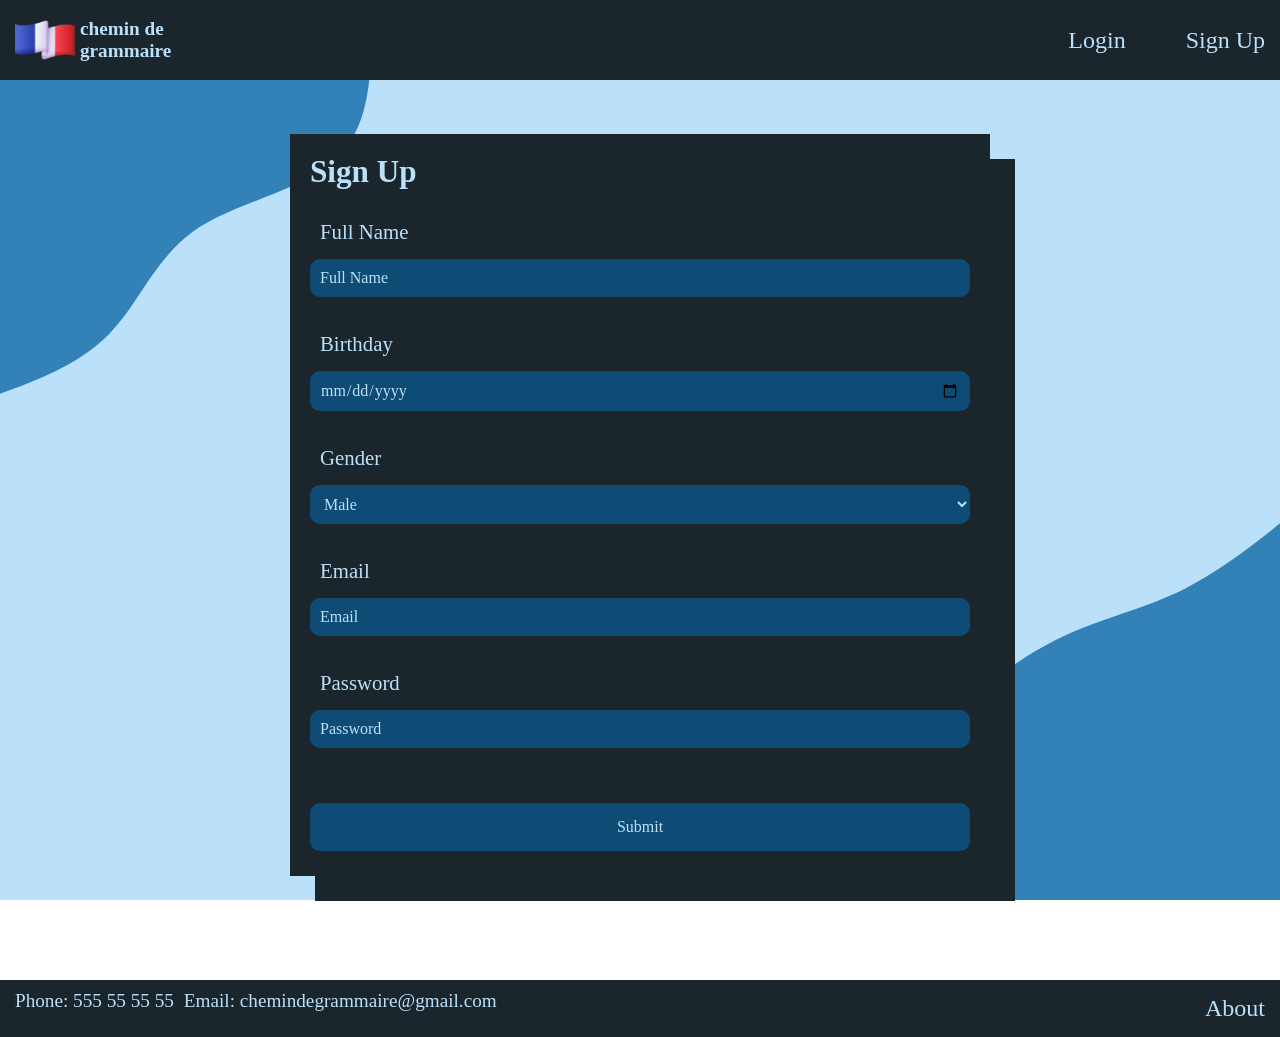
<file: sign-up.html>
<!DOCTYPE html>
<html lang="en">
<head>
    <meta charset="UTF-8">
    <meta name="viewport" content="width=device-width, initial-scale=1.0">
    <title>chemin de grammaire</title>
    <link rel="stylesheet" href="css/style.css" />
</head>
<body>
    <header>
            <a href="index.html" class="logo">
                <img class="logo-photo" src="images/france-flag.png" alt="Logo Name">
                <h1>chemin de<br>grammaire</h1>
            </a>
        <nav>
            <ul>
                <li><a href="log-in.html">Login</a></li>
                <li><a href="sign-up.html">Sign Up</a></li>
            </ul>
        </nav>
    </header>

    <main class="signing" id="sign-up">
    <form>
        <fieldset>
            <legend>Sign Up</legend>
            <h2>Sign Up</h2>
            <label for="fullName">Full Name</label>
            <input
                type="text"
                id="fullName"
                name="fullName"
                placeholder="Full Name"
                required
            />

            <label for="birthday">Birthday</label>
            <input
                type="date"
                id="birthday"
                name="birthday"
                required
            />


            <label for="gender">Gender</label>
            <select id="gender" name="gender">
                <option value="male">Male</option>
                <option value="female">Female</option>
                <option value="other">Other</option>
            </select>

            <label for="email">Email</label>
            <input
                type="email"
                id="email"
                name="email"
                placeholder="Email"
                required
            />

            <label for="password">Password</label>
            <input
                type="password"
                id="password"
                name="password"
                placeholder="Password"
                required
            />


            <input 
                class = "submit"
                type="submit"
                id="submit"
                name="submit"
                value="Submit"
            />

        </fieldset>
    </form>

    </main>



    <footer>
      <ul>
        <li><a href="tel:+9955555555">Phone: 555 55 55 55</a></li>
        <li><a href="mailto:chemindegrammaire@gmail.com">Email: chemindegrammaire@gmail.com</a></li>
      </ul>
      <a href="about.html">About</a>
    </footer>
</body>
</html>
</file>
<file: css/style.css>
/* global styles */
* {
  margin: 0;
  padding: 0;
  box-sizing: border-box;
  font-family:Georgia, 'Times New Roman', Times, serif;
}

a {
  color: #BBE1FA;
  text-decoration: none;
  padding: 5px;
  border-radius: 5px;
}

p {
  color:#1B262C;
}








/*index.html*/

/*Header*/
header {
  display:flex;
  align-items: center;

  position: sticky;
  top: 0;
  z-index: 99;

  background: #1B262C;
  padding: 10px;
}

header nav {
  flex: 1;
}

header nav ul {
  font-size: 1.5rem;
  display:flex;
  justify-content: flex-end;
  gap:50px;
  list-style: none;
}

header a:hover {
  background-color: #0F4C75;
  background-image: linear-gradient(to right, rgba(50,130,184,1), rgba(15,76,117,1));
}

header img {
    width: 60px;
    height:50px;
}

.logo {
    display: flex;
    align-items: center; 
    gap: 5px; 
    font-size: 0.6rem;
}



/* main */
#main-page {
  display: flex;
  flex-direction: column;
  align-items: center;
  justify-content: center;
  

  min-height: 100dvh;
  background-image: url('../images/circles.svg');
  background-size: cover;
  background-position: center;
  background-repeat: no-repeat;
}

#description {
  font-size: xx-large;
  padding: 30px;
  color:#1B262C;
  text-align: center;
}

#choose-level {
  font-size: x-large;
  color:#1B262C;
  text-align: center;
}

.levels {
  display:flex;
  flex-direction: column;
  gap: 50px;
  margin-top: 100px;
}
.levels {
  list-style: none;
}

.levels p {
  display:flex;
  align-items: center;
  justify-content: center;

  width: 200px;
  height: 70px;

  background-color: #3282B8;
  color: #1B262C;
  box-shadow: 15px 15px 0px #0F4C75;
  outline-color: #0F4C75;
  outline-style: solid;
  font-size: 25px;
  text-align: center;
  transition: transform 0.3s ease;
}

.levels p:hover {
  background-color: #0F4C75;
  transform: translateX(5px) skew(-3deg,0deg);
}

section:has(.levels p:hover) {
  animation-name: colorchange;
  animation-duration: 0.5s;
  animation-fill-mode: forwards;
}

@keyframes colorchange {
  100% {background-image: url('../images/circlesoutline.svg');}
}











/*Grammar Pages*/
#A1-A2, #A2-B1 {
  display: flex;
  flex-direction: row;
  min-height: 100dvh;


  background-image: url('../images/wavesblue.svg');
  background-attachment: fixed;
  background-size: cover;
  background-position: center;

  overflow: auto;
}

.roadmap-steps {
  flex: 1;

  display: flex;
  flex-direction: column;
  align-items: center;
  gap: 150px;
  padding: 100px 20px;

  font-weight: bold;
  font-size: 1.2rem;
}

.roadmap-steps ul {
  display: flex;
  flex-direction: column;
  align-items: center;
  gap:20px;
  list-style: none
}

.roadmap-steps li {
  background-color: #FAD4BB;
  padding: 10px 20px;
  box-shadow: 15px 15px 0px #F4A16A;
  width: 400px;

  transition: transform 0.3s ease;
}

.roadmap-steps li a {
  display: block;
  text-align: center;
  color: #1B262C;
}

.roadmap-steps li:hover {
  background-color: #F4A16A;
  transform: translateX(5px) skew(-3deg,0deg);
}

.details-for-every-topic {
  flex: 1;
  
  display:flex;
  flex-direction: column;
  align-items: center;

  background-color: #F4A16A;
  background-image: url('../images/peaksorange.svg');
  background-size: cover;
  background-attachment: fixed;
  background-position: center;

  border-left: 5px solid #1B262C;
}

.Introductions {
  position:sticky;
  top:35dvh;

  padding: 20px;
  background-color: rgb(244, 161, 106);
  box-shadow: 15px 15px 0px rgb(250, 212, 187);

  font-weight: bold;
  font-size: 1.2rem;
}

.detailed-content {
  display:none;
  color: #1B262C;
  text-align: center;

  padding-top: 30px;
  padding-bottom: 80px;
}

.detailed-content:target{
  display:flex;
  flex-direction: column;
  align-items: center;
}

.detailed-content:target h2{
  padding: 50px 0px 20px 0px;
}

.detailed-content:target h3, h4{
  margin-top: 20px;
  font-size: 1rem;
}

.detailed-content:target h5, h6 {
  padding: 70px 0px 10px;
  color:#BBE1FA;
  font-weight: bold;
  font-style: italic;
}

h5::before, h5::after{
  content:"";
  background-image: radial-gradient(circle,#BBE1FA, #F4A16A);
  display:block;
  width: 110%;
  height:6px;
  margin-left: -5%;
}

.additional-content {
  font-weight: bold;
  font-style: italic;
  font-size: 0.8rem;
}

.sub-information {
  padding: 20px 0px 0px 0px;
  font-size: 0.9rem;
  font-style: italic;
  font-weight: bold;
}

.sub-information::before{
  content: "▸"
}

.sub-sub-information {
  font-size: 0.9rem;
  font-style: italic;
  display:block;
}

.special-information{
  background-color: rgba(50,130,184,0.9);
  margin: 20px;
  padding: 10px;
  font-weight: bold;
  box-shadow: 10px 10px 0px rgba(50,130,184,0.5);
}

.special-sub-information{
  font-size: 0.9rem;
  font-weight: normal;
}

.example {
  margin-top: 20px;
  font-style: italic;
}

.roadmap-steps_coming-soon li{
  box-shadow: 0px 30px 0px #F4A16A;
  font-size: x-large;
}

.detailed-content ul {
  list-style: none;
}
.detailed-content li{
  padding: 5px 0px;
}

.detailed-content div{
  margin: 30px;
}




/*sign-in/sign-up pages */
.signing {
  display: flex;
  flex-direction: column;
  align-items: center;
  justify-content: center;
  min-height: 100dvh;

  background-image: url('../images/blobs.svg');
  background-size: cover;
  background-attachment: fixed;
  background-position: center;

  font-size: 1.3rem;
}

.signing form legend {
  display: none;
}

.signing form fieldset {
  border: none;
  background-color:#1B262C;
  padding: 20px;
  color: #BBE1FA;
}

.signing form label {
  display: flex;
  padding: 10px;
  margin-top: 20px;
}

.signing form {
  width:100%;
  max-width: 700px;
  box-shadow: 25px 25px 0px #1B262C;
  margin: 50px 0px 100px 0px;
}

.signing form input {
  padding: 10px;
  width:100%;
  margin: 5px 0;
  border-radius: 10px;
  background-color: #0F4C75;
  color:#BBE1FA;
  font-size: 1.0rem;
  border:none;
}

.signing form input::placeholder {
  color:#BBE1FA;
}

.signing form input:focus {
  background-color: #3282B8;
}

.signing form select {
    background-color: #0F4C75;
    width: 100%;
    padding: 10px;
    border-radius: 10px;
    color:#BBE1FA;
    font-size: 1.0rem;
    border:none;
    padding: 10px;
    margin: 5px 0;
}

.signing form .submit:hover {
  background-color: #3282B8;
}
.signing .submit {
  padding: 15px;
  margin-top: 50px; 
}


.signing.login {
  background-image: url('../images/blob-log-in.svg')
}





/*about page */
.references {
  display: flex;
  flex-direction: column;
  align-items: flex-start;
  padding-left: 50px;
  min-height: 100dvh;


  background-image: url('../images/about-page-background.svg');
  background-size: cover;
  background-attachment: fixed;
  background-position: center;
}

.resources-title{
  font-weight: bold;
  font-size: 3rem;
  margin: 20px 0px 20px 0px;
}

.references ul {
  list-style: none;
  font-style: italic;
  font-size: 1.5rem;
}
.references ul a {
  color:#F4A16A;
  font-weight: bold;
}

.references p {
  font-weight: bold;
  font-size: 2rem;
  margin: 20px 0px 20px 0px;
}












/* footer */
footer {
  display:flex;
  justify-content: space-between;
  
  background: #1B262C;
  padding: 10px;
  font-size: 1.5rem;
}

footer ul {
  list-style: none;
  font-size: 1.2rem;
  display:flex;
}

footer a:hover {
  background-color: #0F4C75;
  background-image: linear-gradient(to right, rgba(50,130,184,1), rgba(15,76,117,1));
}












/*mobile responsiveness*/
@media (max-width: 768px) {
  header nav ul {
    flex-direction: column;
    align-items: flex-end;
    gap:10px;
  }

  #description {
    font-size: x-large;
  }

  #choose-level {
    font-size: large;
  }

  .levels {
    gap: 50px;
    margin-bottom: 30px;
  }

  




  #A1-A2, #A2-B1 {
    flex-direction: column;
  }
  
  .roadmap-steps ul{
    width:100%;
    max-width: 320px;
    font-size: 1rem;
    margin-right: 10px;
  }

  .details-for-every-topic{
    border: none;
    min-height: 100dvh;
    border-top: 5px solid #1B262C;
  }

  .Introductions{font-size:0.8rem;}







  .signing form{
    width:80%;
  }

  .references ul, .references p{
    font-size: 1.0rem;
  }

  
  

  
  footer a{
    font-size: 1rem;
  }

  footer ul{
    display:flex;
    flex-direction: column;
    gap:10px;
  }
}

@media(max-width: 1200px) and (min-width: 768px){
  .Introductions {
    font-size: 0.65rem;
  }
}
</file>
